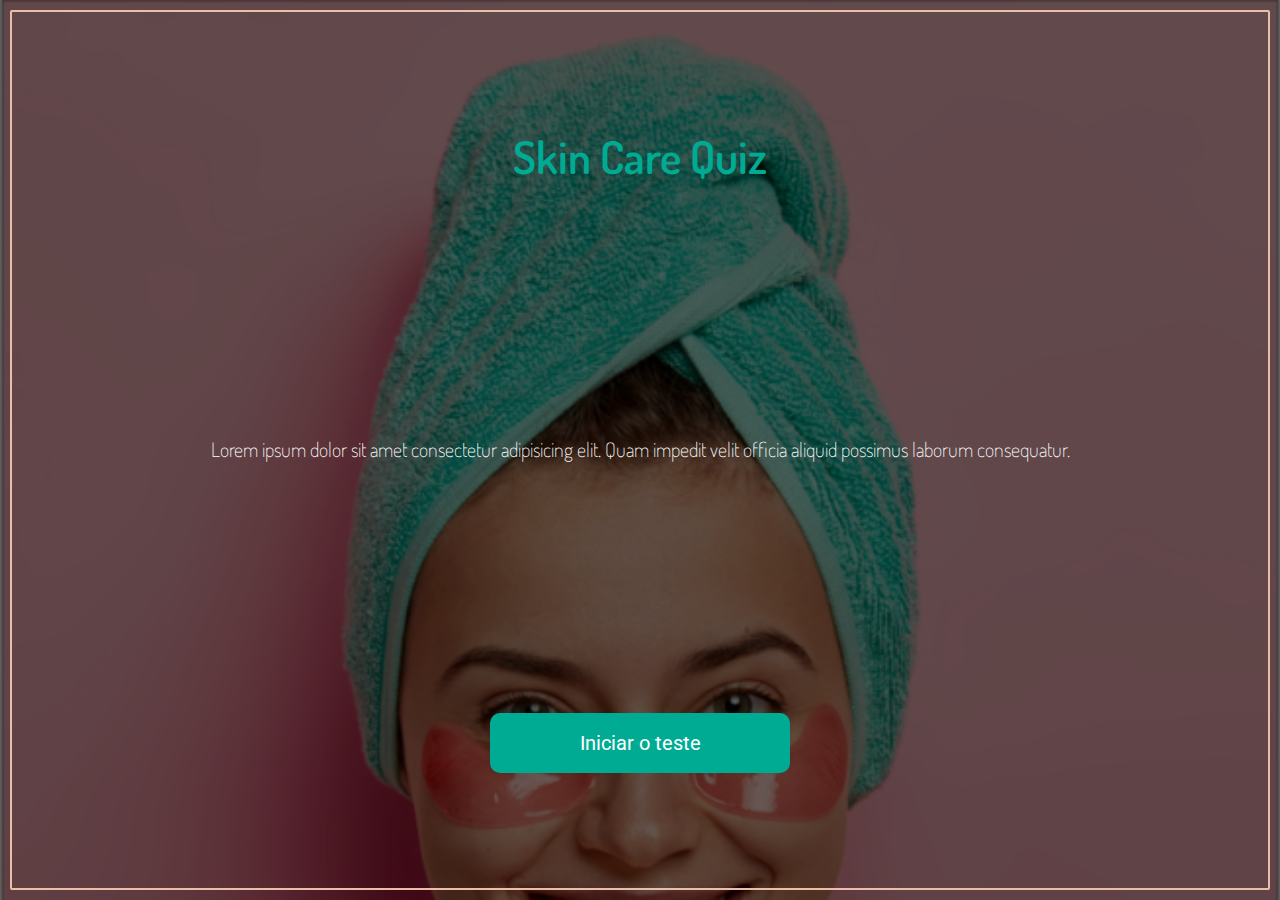
<file: html/index.html>
<!DOCTYPE html>
<html lang="pt-br">
<head>
    <meta charset="UTF-8">
    <meta http-equiv="X-UA-Compatible" content="IE=edge">
    <meta name="viewport" content="width=device-width, initial-scale=1.0">
    <title>Quiz Estética</title>
    <link rel="stylesheet" href="/css/style.css">
</head>
<body class="imgFundo">
    <div class="mascara">
        <div class="borda">
            <h1 class="titulo">Skin Care Quiz</h1>
            <p class="subtitulo">Lorem ipsum dolor sit amet consectetur adipisicing elit. Quam impedit velit officia aliquid possimus laborum consequatur.</p>
            <a href="/html/pergunta1.html" class="botao">Iniciar o teste</a>
        </div>
    </div>
</body>
</html>
</file>
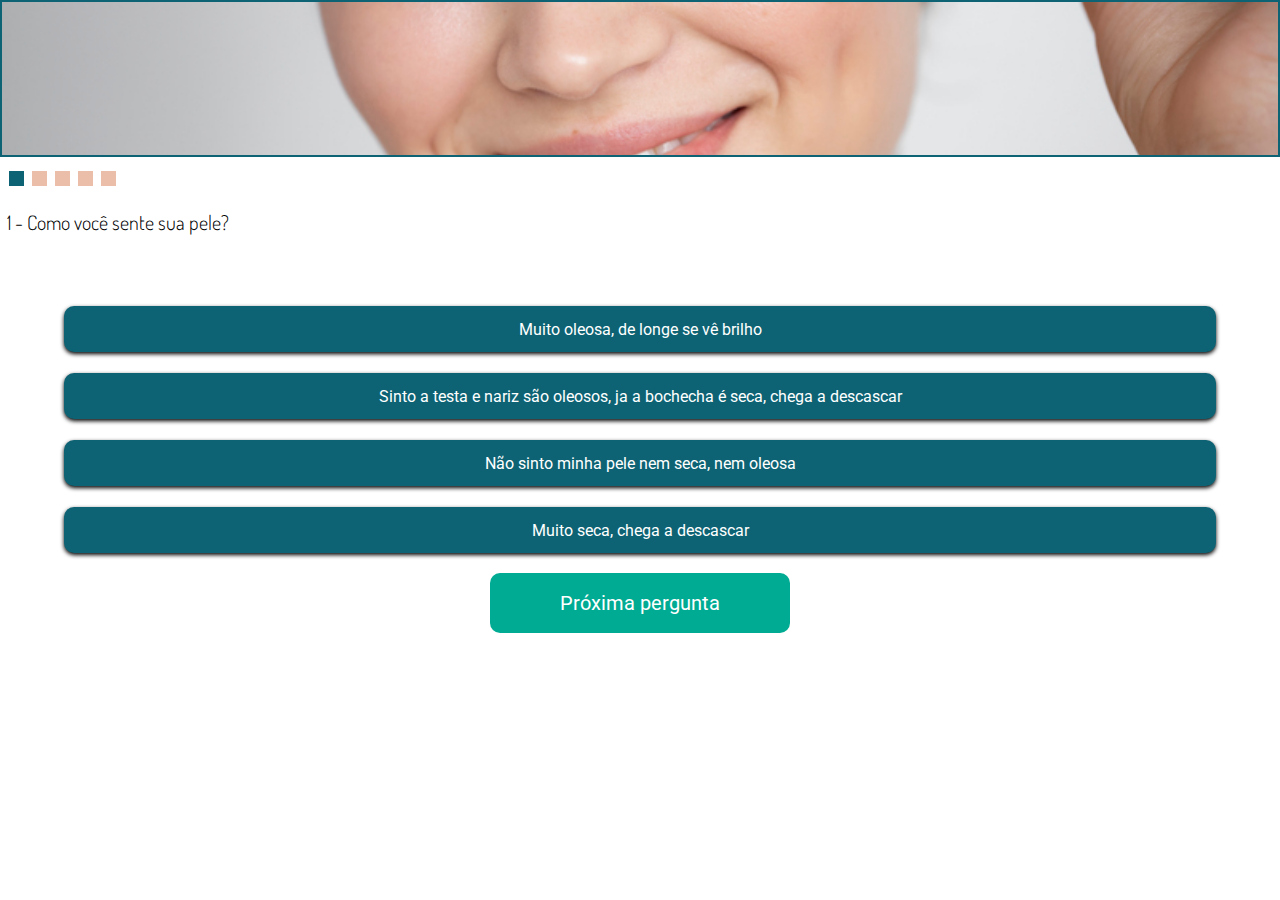
<file: html/pergunta1.html>
<!DOCTYPE html>
<html lang="en">
<head>
    <meta charset="UTF-8">
    <meta http-equiv="X-UA-Compatible" content="IE=edge">
    <meta name="viewport" content="width=device-width, initial-scale=1.0">
    <link rel="stylesheet" href="/css/style.css">
    <title>Quiz - Pergunta 01</title>
</head>
<body>
    <main>
        <img src="/imagens/foto-tela1.jpg" alt="tratamento de pele" class="imgPergunta">

        <div class="marcador">
            <img src="/imagens/retangulo1.png">
            <img src="/imagens/retangulo2.png">
            <img src="/imagens/retangulo2.png">
            <img src="/imagens/retangulo2.png">
            <img src="/imagens/retangulo2.png">
        </div>

        <div class="area-pergunta">
            <h2 class="pergunta">
                1 -  Como você sente sua pele?
            </h2>
        </div>

        <div class="alternativas">
            <button>
                Muito oleosa, de longe se vê brilho
            </button>
            <button>
                Sinto a testa e nariz são oleosos, ja a bochecha é seca, chega a descascar
            </button>
            <button>
                Não sinto minha pele nem seca, nem oleosa
            </button>
            <button>
                Muito seca, chega a descascar
            </button>
        </div>
        <div class="rodape">
            <a href="" class="btnProsseguir">Próxima pergunta</a>
        </div>
    </main>
</body>
</html>
</file>
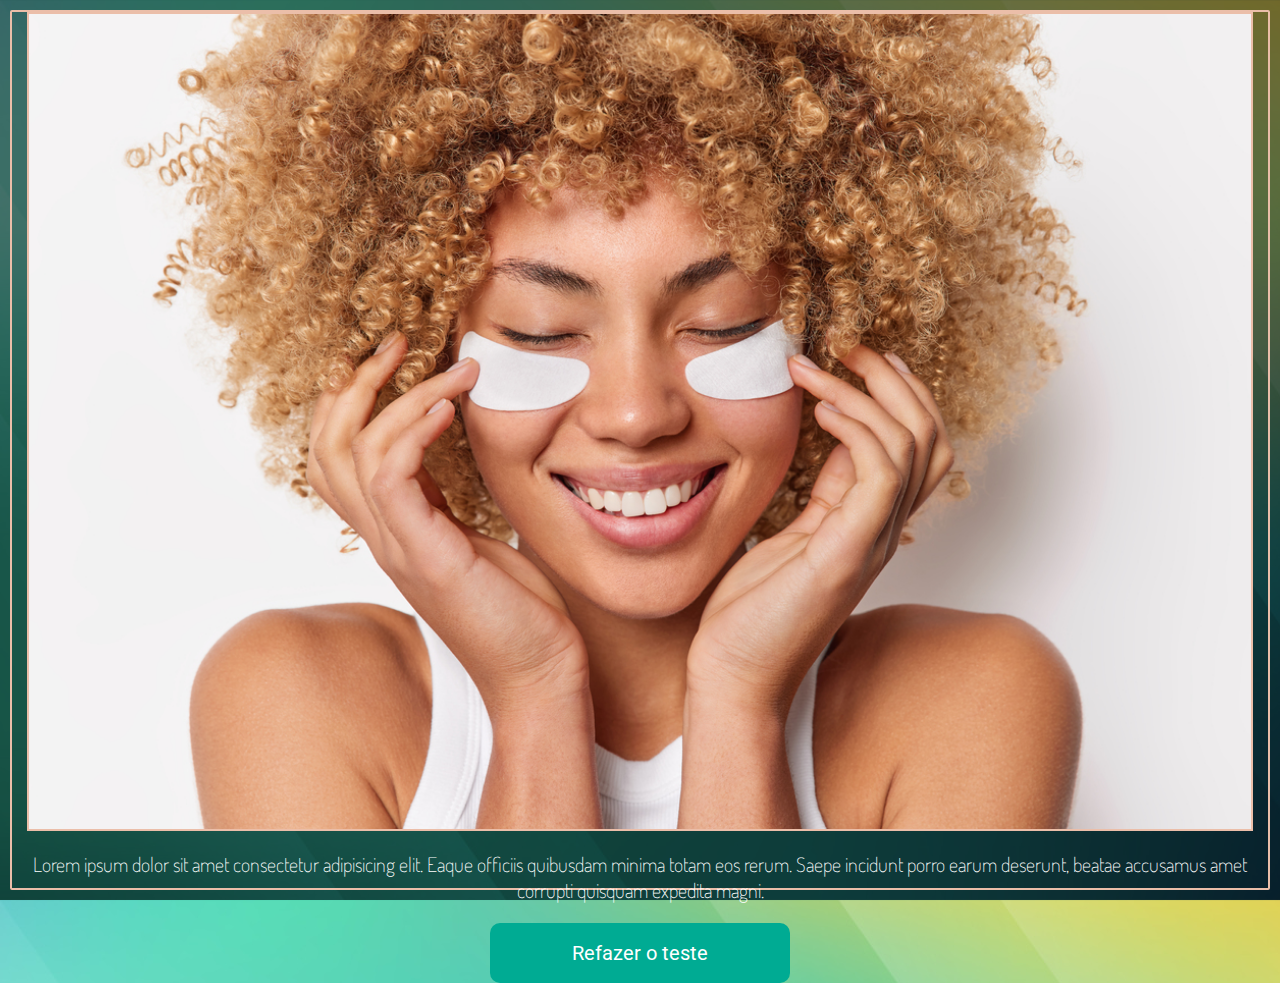
<file: html/tela-final.html>
<!DOCTYPE html>
<html lang="pt-br">
<head>
    <meta charset="UTF-8">
    <meta http-equiv="X-UA-Compatible" content="IE=edge">
    <meta name="viewport" content="width=device-width, initial-scale=1.0">
    <link rel="stylesheet" href="/css/style.css">
    <title>Quiz Estética</title>
</head>
<body class="fotoFundo">
    <div class="mascara2">
        <div class="borda">
            <img src="/imagens/foto-final.jpg" alt="tratamento de pele" class="fotoFinal">
            <p class="subtitulo">Lorem ipsum dolor sit amet consectetur adipisicing elit. Eaque officiis quibusdam minima totam eos rerum. Saepe incidunt porro earum deserunt, beatae accusamus amet corrupti quisquam expedita magni.</p>
            <a href="/html/index.html" class="botao">Refazer o teste</a>
        </div>        
    </div>
</body>
</html>
</file>
<file: css/style.css>
@import url('https://fonts.googleapis.com/css2?family=Dosis:wght@200;300;400;500;600&family=Roboto:wght@300;400;500;700&display=swap');

*{
    box-sizing: border-box;
}
html, body {
    margin: 0;
}
/*Index*/
.imgFundo {
    text-align: center;
    background-image: url(/imagens/fundo.png);
    background-size: cover;
}
.mascara {
    background-color: rgba(0, 0, 0, 0.6);
    height: 100vh;
    padding: 10px;
}
.borda {
    border: 2px solid #EBBEA9;
    border-radius: 2px;
    height: 100%;
    display: flex;
    flex-direction: column;
    justify-content: space-around;
}
.titulo {
    margin: 0;
    font-family: 'Dosis';
    font-weight: 600;
    font-size: 45px;
    color: #00AB93;
}
.subtitulo {
    color: white;
    font-family: 'Dosis';
    font-weight: 200;
    font-size: 20px;
}
.botao {
    font-family: 'Roboto';
    text-decoration: none;
    color: white;
    background-color: #00AB93;
    width: 300px;
    display: block;
    margin: 0 auto;
    padding-top: 18px;
    padding-bottom: 18px;
    font-size: 20px;
    border-radius: 10px;
}

/*Pergunta - 01*/
.imgPergunta {
    width: 100vw;
    height: 157px;
    object-fit: cover;
    border: 2px solid #0D6374;
}
.marcador {
    padding-top: 8px;
    padding-left: 7px;
}
.marcador img {
    margin: 2px;
}
.pergunta {
    font-family: 'Dosis';
    font-weight: 300;
    font-size: 20px;
    padding-left: 7px;
    height: 60px;
}
.alternativas {
    text-align: center;
}
.alternativas button{
    border: 2px solid #0D6374;
    border-radius: 10px;
    width: 90%;
    height: 46px;
    margin-top: 21px;
    font-family: 'Roboto';
    font-size: 16px;
    color: white;
    box-shadow: 0px 2px 4px black;
    background-color: #0D6374;
}
.alternativas button:hover{
    background:#00AB93;
    border-color: #00AB93;
    color: white;
}
.rodape {
    text-align: center;
    padding-top: 20px;
}
.btnProsseguir {
    font-family: 'Roboto';
    text-decoration: none;
    color: white;
    background-color: #00AB93;
    width: 300px;
    display: block;
    margin: 0 auto;
    padding-top: 18px;
    padding-bottom: 18px;
    font-size: 20px;
    border-radius: 10px;
}

/*Tela Final*/
.fotoFundo {
    text-align: center;
    background-image: url(/imagens/fundoFinal.jpg);
    background-size: cover;
}
.mascara2 {
    background-color: rgba(0, 0, 0, 0.5);
    height: 100vh;
    padding: 10px;
}
.fotoFinal {
    margin-left: 15px;
    margin-right: 15px;
    border: 2px solid #EBBEA9;
}
</file>
